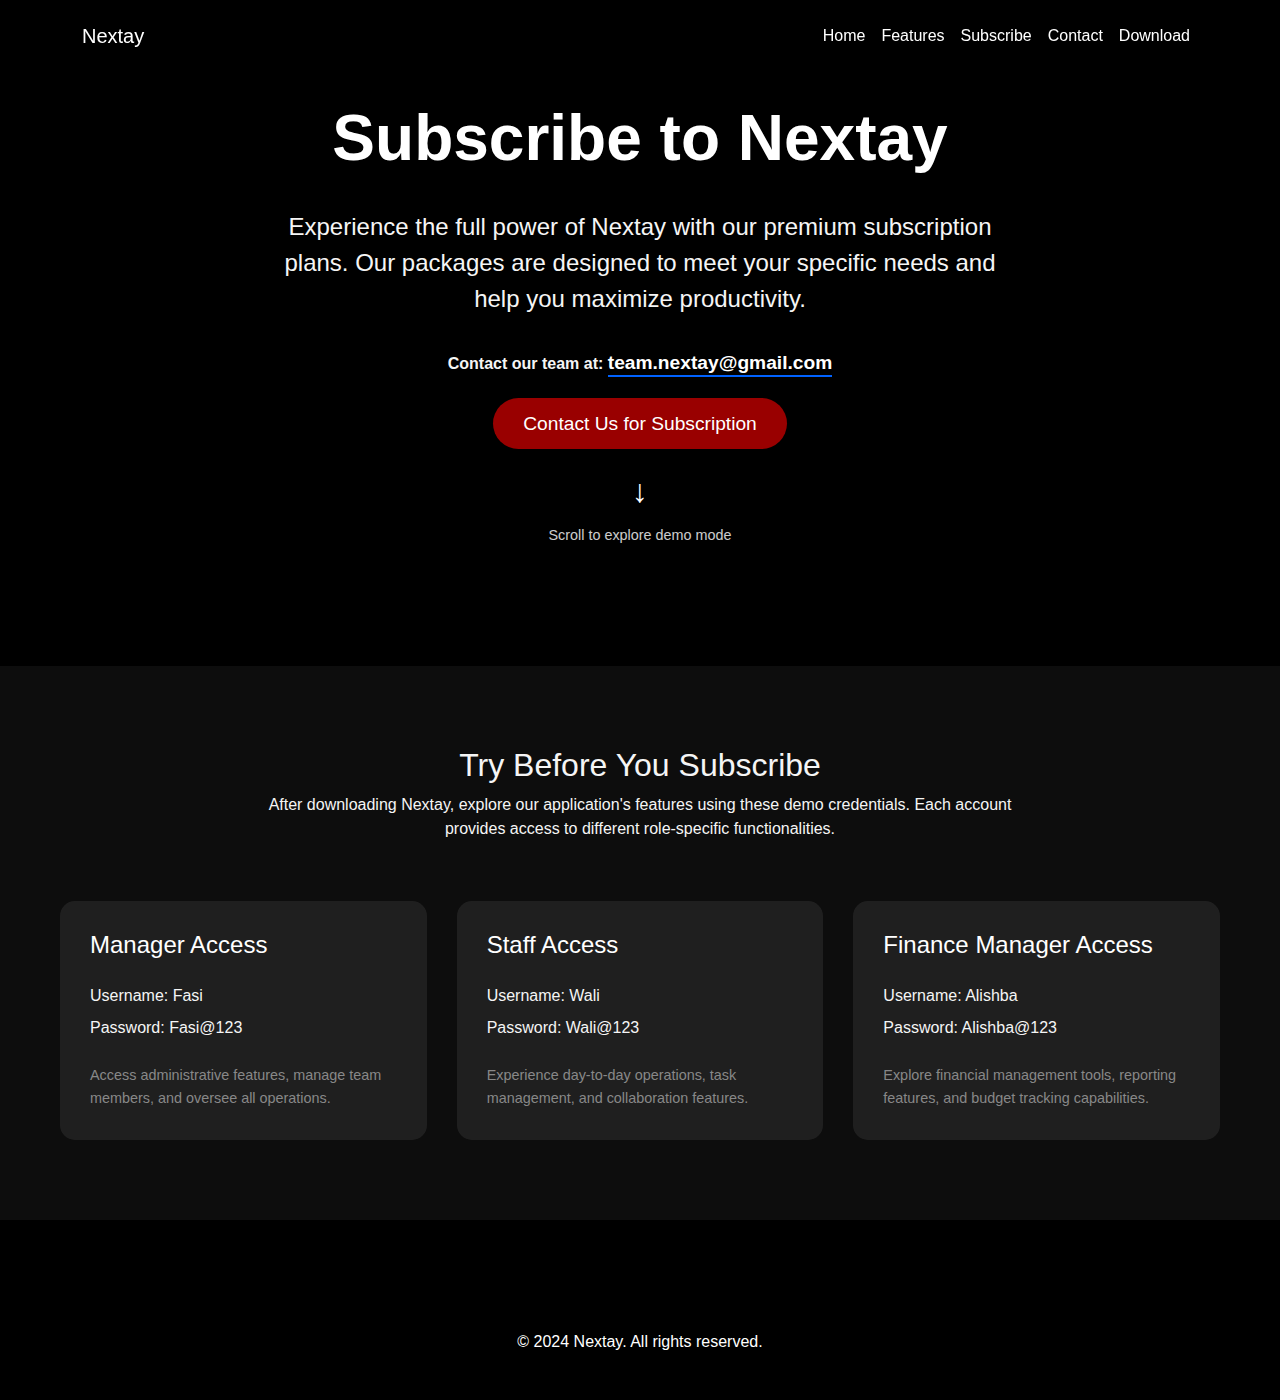
<file: demo_usage.html>
<!DOCTYPE html>
<html lang="en">
<head>
    <meta charset="UTF-8">
    <meta name="viewport" content="width=device-width, initial-scale=1.0">
    <title>Subscribe - Nextay</title>
    <link href="https://cdn.jsdelivr.net/npm/bootstrap@5.3.0/dist/css/bootstrap.min.css" rel="stylesheet">
    <link rel="stylesheet" href="https://cdnjs.cloudflare.com/ajax/libs/animate.css/4.1.1/animate.min.css">
    <style>
        :root {
            --gold: #ffffff; 
            --dark-gold: #B8860B;
            --black: #000000;
            --off-white: #F5F5F5;
        }

        body {
            font-family: 'Poppins', sans-serif;
            background-color: var(--black);
            color: var(--off-white);
            margin: 0;
            padding: 0;
        }

        .navbar {
            background-color: rgba(0, 0, 0, 0.8);
            backdrop-filter: blur(10px);
            padding: 1rem 0;
        }

        .navbar-brand, .nav-link {
            color: var(--gold) !important;
            transition: color 0.3s ease;
        }

        .nav-link:hover {
            color: var(--dark-gold) !important;
        }

        .hero {
            background: linear-gradient(rgba(0, 0, 0, 0.7), rgba(0, 0, 0, 0.7)), url('https://source.unsplash.com/random/1920x1080/?business,subscription') no-repeat center center;
            background-size: cover;
            min-height: 500px;
            display: flex;
            align-items: center;
            justify-content: center;
            text-align: center;
            padding: 100px 0;
            margin-bottom: 80px;
            position: relative;
        }

        .hero-content {
            max-width: 800px;
            margin: 0 auto;
            padding: 0 20px;
        }

        .hero h1 {
            font-size: 4rem;
            font-weight: 700;
            color: var(--gold);
            margin-bottom: 2rem;
        }

        .hero p {
            font-size: 1.5rem;
            color: var(--off-white);
            margin-bottom: 2rem;
        }

        .content-section {
            padding: 80px 0;
            max-width: 1200px;
            margin: 0 auto;
        }

        .section-header {
            text-align: center;
            margin-bottom: 60px;
        }

        .section-header h2 {
            color: var(--gold);
            font-size: 2.5rem;
            margin-bottom: 1.5rem;
        }

        .section-header p {
            font-size: 1.2rem;
            max-width: 800px;
            margin: 0 auto 2rem;
            line-height: 1.6;
        }

        .contact-info {
            text-align: center;
            margin-bottom: 3rem;
        }

        .contact-info a {
            color: var(--gold);
            text-decoration: none;
        }
        .scroll-indicator {
            position: absolute;
            bottom: 40px;
            left: 50%;
            transform: translateX(-50%);
            animation: bounce 2s infinite;
            text-align: center;
            color: var(--gold);
        }

        .scroll-indicator .arrow {
            font-size: 2rem;
            margin-bottom: 10px;
        }

        .scroll-indicator .text {
            font-size: 0.9rem;
            opacity: 0.8;
        }

        @keyframes bounce {
            0%, 20%, 50%, 80%, 100% {
                transform: translateY(0) translateX(-50%);
            }
            40% {
                transform: translateY(-20px) translateX(-50%);
            }
            60% {
                transform: translateY(-10px) translateX(-50%);
            }
        }

        .highlight-email {
            color: #0044ff;
            font-weight: bold;
            font-size: 1.2em;
            text-decoration: none;
            border-bottom: 2px solid #0062ff;
            padding-bottom: 2px;
            transition: all 0.3s ease;
        }
        
        .highlight-email:hover {
            color: #0062ff; /* Changed to match the new gold color */
            border-color: #ffffff;
        }
    
        .btn-subscribe {
            background-color: rgb(153, 0, 0);
            color: var(--black);
            font-size: 1.2rem;
            padding: 15px 30px;
            border-radius: 50px;
            transition: all 0.3s ease;
        }

        .btn-subscribe:hover {
            background-color: red;
            transform: translateY(-5px);
            box-shadow: 0 10px 20px rgba(211, 211, 211, 0.4);
        }
        .demo-section {
            background-color: rgba(255, 255, 255, 0.05);
            padding: 80px 0;
            margin-top: 80px;
        }

        .demo-info {
            max-width: 800px;
            margin: 0 auto 60px;
            text-align: center;
        }

        .credentials-grid {
            display: grid;
            grid-template-columns: repeat(auto-fit, minmax(300px, 1fr));
            gap: 30px;
            padding: 0 20px;
            max-width: 1200px;
            margin: 0 auto;
        }

        .credential-card {
            background-color: rgba(255, 255, 255, 0.08);
            border-radius: 15px;
            padding: 30px;
            transition: transform 0.3s ease;
        }

        .credential-card:hover {
            transform: translateY(-5px);
        }

        .credential-card h3 {
            color: var(--gold);
            margin-bottom: 1.5rem;
            font-size: 1.5rem;
        }

        .credential-info {
            margin-bottom: 1.5rem;
        }

        .credential-info p {
            margin-bottom: 0.5rem;
        }

        .role-description {
            color: #888;
            font-size: 0.9rem;
            line-height: 1.6;
        }

        footer {
            background-color: rgba(0, 0, 0, 0.9);
            color: var(--gold);
            padding: 30px 0;
            text-align: center;
            margin-top: 80px;
        }
    </style>
</head>
<body>
    <nav class="navbar navbar-expand-lg fixed-top">
        <div class="container">
            <a class="navbar-brand" href="index.html">Nextay</a>
            <button class="navbar-toggler" type="button" data-bs-toggle="collapse" data-bs-target="#navbarNav">
                <span class="navbar-toggler-icon"></span>
            </button>
            <div class="collapse navbar-collapse" id="navbarNav">
                <ul class="navbar-nav ms-auto">
                    <li class="nav-item"><a class="nav-link" href="index.html">Home</a></li>
                    <li class="nav-item"><a class="nav-link" href="index.html#features">Features</a></li>
                    <li class="nav-item"><a class="nav-link" href="demo_usage.html">Subscribe</a></li>
                    <li class="nav-item"><a class="nav-link" href="contact.html">Contact</a></li>
                    <li class="nav-item"><a class="nav-link active" href="download.html">Download</a></li>
                </ul>
            </div>
        </div>
    </nav>

    <header class="hero">
        <div class="hero-content">
            <h1 class="animate__animated animate__fadeInDown">Subscribe to Nextay</h1>
            
            <p class="animate__animated animate__fadeInUp">Experience the full power of Nextay with our premium subscription plans. Our packages are designed to meet your specific needs and help you maximize productivity.</p>
            <div class="contact-info">
                <strong>Contact our team at:</strong> 
                <a href="mailto:team.nextay@gmail.com" class="highlight-email">team.nextay@gmail.com</a>
                <p></p>
                <a href="contact.html" class="btn-subscribe">Contact Us for Subscription</a>
                <p></p>
            </div>
        </div>
        <div class="scroll-indicator">
            <div class="arrow">↓</div>
            <div class="text">Scroll to explore demo mode</div>
        </div>
    </header>

    <section class="demo-section">
        <div class="demo-info">
            <h2>Try Before You Subscribe</h2>
            <p>After downloading Nextay, explore our application's features using these demo credentials. Each account provides access to different role-specific functionalities.</p>
        </div>

        <div class="credentials-grid">
            <div class="credential-card">
                <h3>Manager Access</h3>
                <div class="credential-info">
                    <p>Username: Fasi</p>
                    <p>Password: Fasi@123</p>
                </div>
                <div class="role-description">
                    Access administrative features, manage team members, and oversee all operations.
                </div>
            </div>

            <div class="credential-card">
                <h3>Staff Access</h3>
                <div class="credential-info">
                    <p>Username: Wali</p>
                    <p>Password: Wali@123</p>
                </div>
                <div class="role-description">
                    Experience day-to-day operations, task management, and collaboration features.
                </div>
            </div>

            <div class="credential-card">
                <h3>Finance Manager Access</h3>
                <div class="credential-info">
                    <p>Username: Alishba</p>
                    <p>Password: Alishba@123</p>
                </div>
                <div class="role-description">
                    Explore financial management tools, reporting features, and budget tracking capabilities.
                </div>
            </div>
        </div>
    </section>

    <footer>
        <p>&copy; 2024 Nextay. All rights reserved.</p>
    </footer>

    <script src="https://cdn.jsdelivr.net/npm/bootstrap@5.3.0/dist/js/bootstrap.bundle.min.js"></script>
</body>
</html>
</file>
